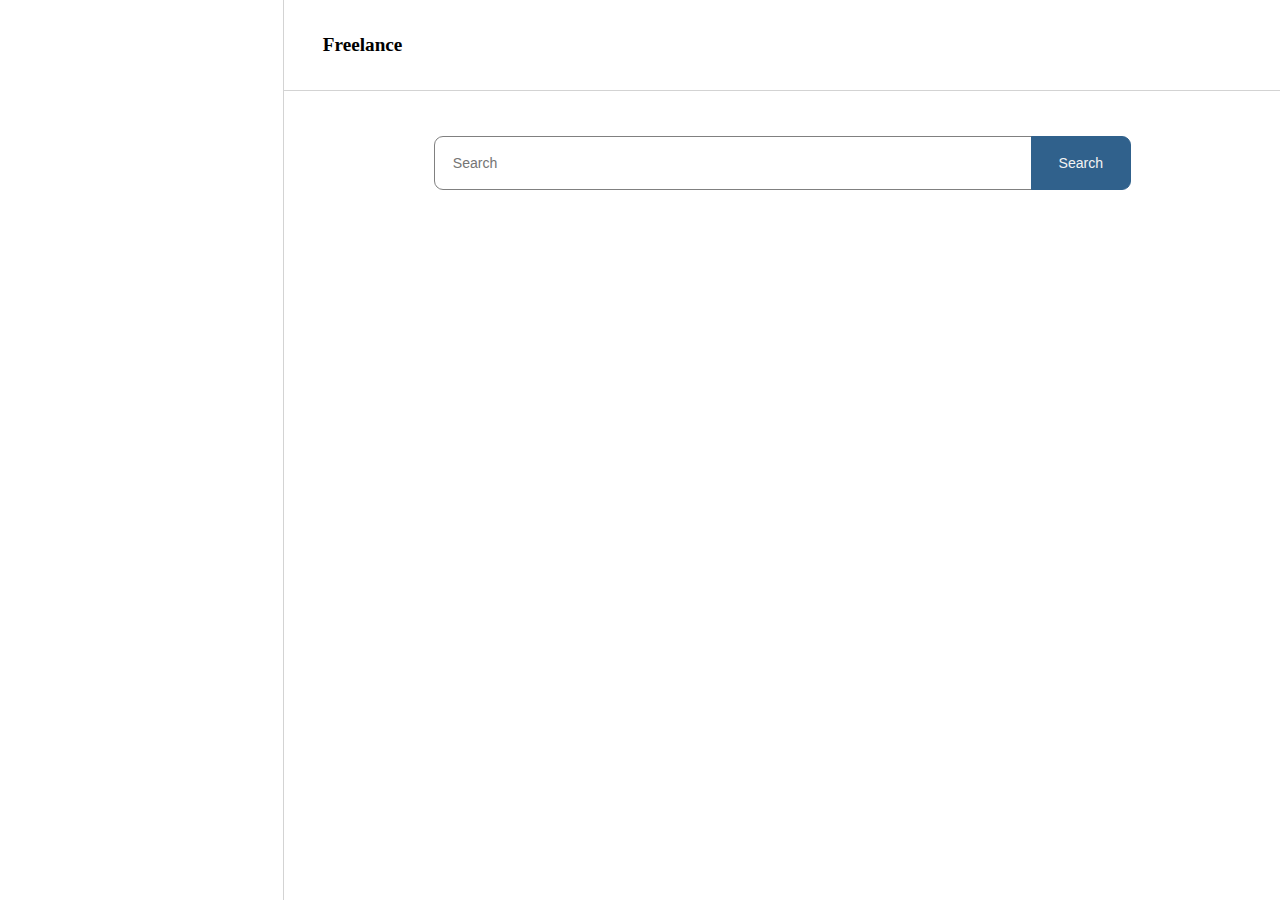
<file: Crud_project/target/classes/templates/index.html>
<!DOCTYPE html>
<html lang="en" xmlns:th="http://www.thymeleaf.org">
<head>
    <meta charset="UTF-8">
    <title>Freelance</title>
    <link rel="stylesheet" href="../static/css/FreelanceStyle.css" th:href="@{/css/FreelanceStyle.css}" type="text/css">
    <link rel="stylesheet" href="../static/css/appStyle.css" th:href="@{/css/appStyle.css}" type="text/css">

</head >
<body>
        <div class="anotherContainer">
            <nav th:include="/fragments/navbar :: navBar">
            </nav>
            <main>
                <div class="TopTitle">
                    Freelance
                </div>
                <div class="SearchSection">
                    <div class="SearchBlock">
                        <form action="/search" method="get">
                            <div><input type="text" name="search" placeholder="Search" class="Search" autocomplete="none"></div>
                            <div><button type="submit" class="SearchBtn">Search</button></div>
                        </form>
                    </div>
                </div>
                <div class="OrderContainer" th:include="/fragments/order :: Order(listOrders = ${listOrders}, user_id = ${user_id}, cartHash=${cartHash})">
                </div>
            </main>
        </div>


        <script
                src="https://code.jquery.com/jquery-3.6.0.min.js"
                integrity="sha256-/xUj+3OJU5yExlq6GSYGSHk7tPXikynS7ogEvDej/m4="
                crossorigin="anonymous"></script>
        <script>
            function SaveOrder(order_id,user_id,attrId) {
                let request_obj = {
                    order_id : order_id,
                    user_id : user_id
                };

                let classList = document.getElementById(attrId).classList;
                let check = classList.contains('LikeButtonBlock');
                if(check){
                    classList.remove('LikeButtonBlock');
                    classList.add('activeLikeButton');
                    document.getElementById(attrId).innerHtml = "Delete";
                    $.ajax({
                        type: "POST",
                        url: "/cart/save",
                        data: JSON.stringify(request_obj),
                        contentType: "application/json",
                        success: function () {
                            alert("Success");
                        }
                    });
                }else{
                    classList.remove('activeLikeButton');
                    classList.add('LikeButtonBlock');
                    document.getElementById(attrId).innerHtml = "Save";

                    $.ajax({
                        type: "POST",
                        url: "/cart/delete",
                        data: JSON.stringify(request_obj),
                        contentType: "application/json",
                        success: function () {
                            alert("Success");
                        }
                    });
                }
            }
        </script>
</body>
</html>
</file>
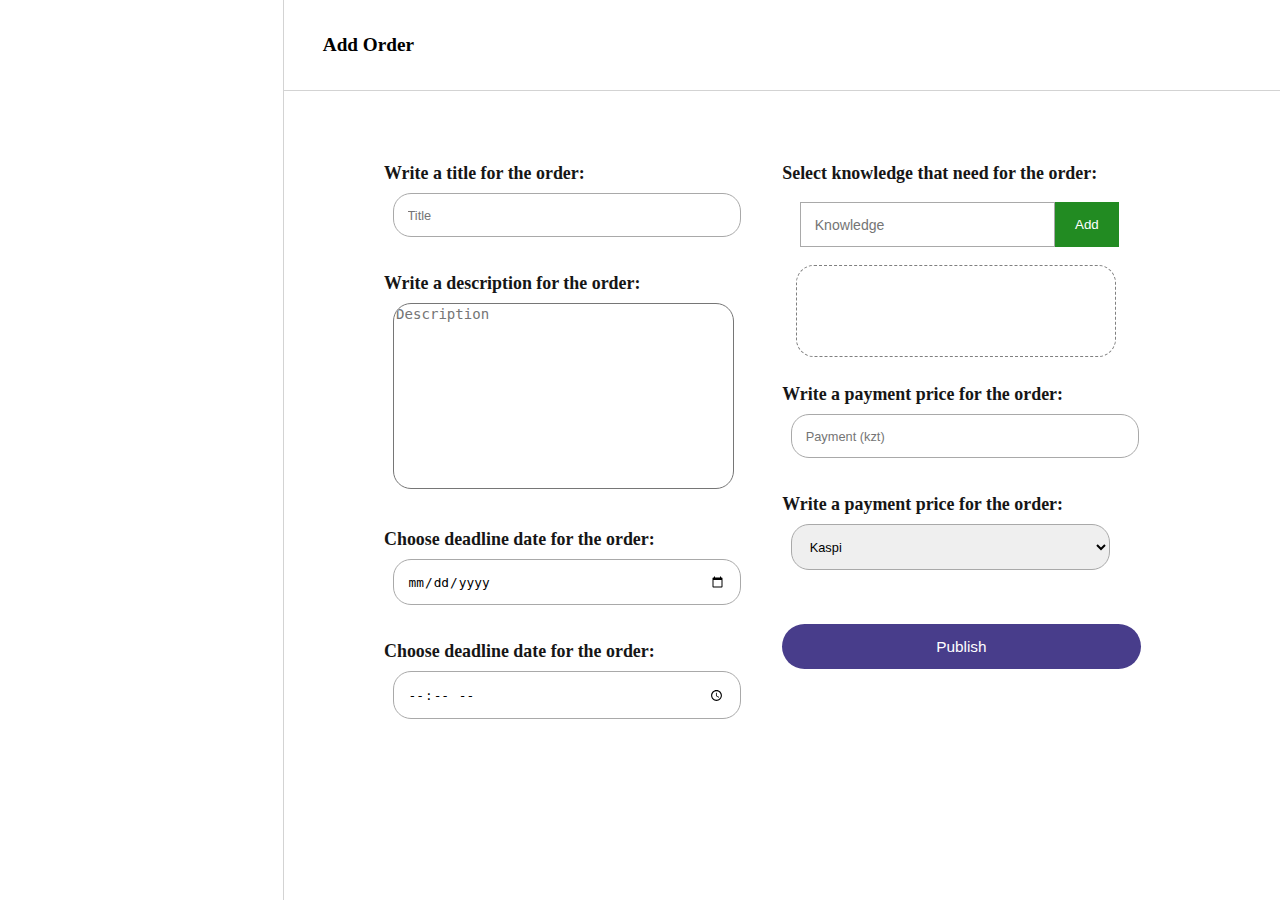
<file: Crud_project/target/classes/templates/AddOrder.html>
<!DOCTYPE html>
<html lang="en" xmlns:th="http://www.thymeleaf.org">
<head>
    <meta charset="UTF-8">
    <title>Add Order</title>
    <link rel="stylesheet" href="../static/css/appStyle.css" th:href="@{/css/appStyle.css}" type="text/css">
    <link rel="stylesheet" href="../static/css/AddStyle.css" th:href="@{/css/AddStyle.css}" type="text/css">

</head>
<body>
    <div class="anotherContainer">
        <nav th:include="/fragments/navbar :: navBar">
        </nav>
        <main>
            <div class="TopTitle">Add Order</div>
            <div class="AddBlock">
                <form th:action="@{/order/save}"  method="post" th:object="${order}">
                    <input type="hidden" th:field="*{id}" style="display: none">
                    <div class="LeftPart">
                    <div class="LabelBlock"><label for="title">Write a title for the order:</label></div>
                    <div class="InputBlock"><input type="text" id="title" th:field="*{title}" class="Input" placeholder="Title" ></div>

                    <div class="LabelBlock"><label for="description">Write a description for the order:</label></div>
                    <div class="InputBlock"><textarea id="description" th:field="*{description}" class="textarea" placeholder="Description"></textarea></div>

                    <div class="LabelBlock"><label for="dead_date">Choose deadline date for the order:</label></div>
                    <div class="InputBlock"><input type="date" id="dead_date" th:field="*{deadline}" class="Input"></div>

                    <div class="LabelBlock"><label for="dead_time">Choose deadline date for the order:</label></div>
                    <div class="InputBlock"><input type="time" id="dead_time" th:field="*{dead_time}" class="Input"></div>
                    </div>
                    <div class="RightPart">
                    <div class="LabelBlock"><label for="knowledge">Select knowledge that need for the order:</label></div>
                    <div class="KnowledgeInput">
                        <input type="text" id="knowledge" placeholder="Knowledge">
                        <button onclick="AddKnowledge()" type="button">Add</button>
                    </div>
                    <div id="knowledgeResultOutput"></div>
                    <input type="text" id="knowledgeResultInput" th:field="*{knowledge}" style="display: none" value="">

                    <div class="LabelBlock"><label for="payment">Write a payment price for the order:</label></div>
                    <div class="InputBlock"><input type="text" id="payment" th:field="*{payment}" class="Input" placeholder="Payment (kzt)"></div>

                    <div class="LabelBlock"><label for="paymentType">Write a payment price for the order:</label></div>
                    <div class="InputBlock">
                        <select id="paymentType" th:field="*{payment_type}" class="Input">
                            <option selected="selected" value="Kaspi">Kaspi</option>
                            <option value="Halyk">Halyk</option>
                            <option value="Jusan">Jusan</option>
                            <option value="Real">Real money</option>
                        </select>
                    </div>
                    <input type="date" th:field="*{created_date}" id="published_date" style="display: none" >
                    <input type="time" th:field="*{created_time}" id="published_time" style="display: none" >

                    <div class="submitBlock"><input type="submit" class="addSubmit" value="Publish"></div>
                    </div>
                </form>
            </div>
        </main>

    </div>
    <script type="text/javascript">


        let knowledge = document.getElementById('knowledge');
        let knowledgeResultOutput = document.getElementById('knowledgeResultOutput');
        let knowledgeResultInput = document.getElementById('knowledgeResultInput');
        let knowledgeArr = [];
        function AddKnowledge(){
            knowledgeArr.push(knowledge.value);
            knowledgeResultOutput.innerText = knowledgeArr;
            knowledgeResultInput.value = knowledgeArr;
            knowledge.value = '';

        }
        function SetDateTimeInput(){

            var today = new Date();
            var dd = today.getDate();
            var mm = today.getMonth()+1;
            var yyyy = today.getFullYear();
            var hh = today.getHours();
            var min = today.getMinutes();
            if(dd<10){
                dd = '0' + dd;
            }
            if(mm<10){
                mm = '0' + mm;
            }
            if(hh<10){
                hh = '0' + hh;
            }
            if(min<10){
                min = '0' + min;
            }
            var current_day = yyyy + '-' + mm + '-' + dd;
            var current_time = hh + ":" + min;
            console.log(current_day);
            console.log(current_time);

            document.getElementById('published_date').value = current_day;
            document.getElementById('published_time').value = current_time;
        }

        window.onload = function (){
            SetDateTimeInput();
        }
    </script>
</body>
</html>
</file>
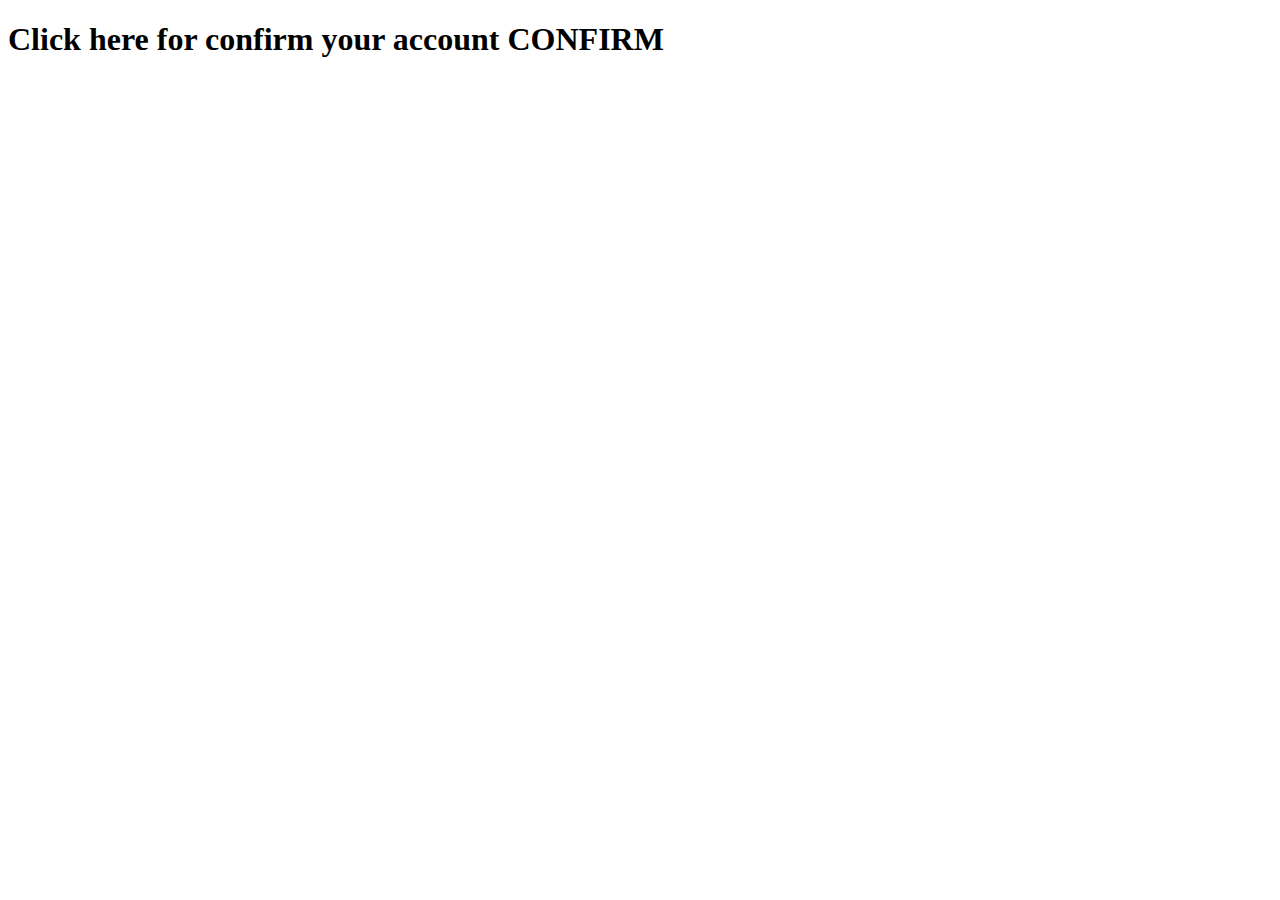
<file: Crud_project/target/classes/templates/Confirm.html>
<!DOCTYPE html>
<html lang="en" xmlns:th="http://www.thymeleaf.org">
<head>
    <meta charset="UTF-8">
    <title>Confirm page</title>
</head>
<body>
    <h1>
        Click here for confirm your account <a th:href="@{${'/api/v1/reg/confirm?token='+token}}"> CONFIRM</a>
    </h1>
</body>
</html>
</file>
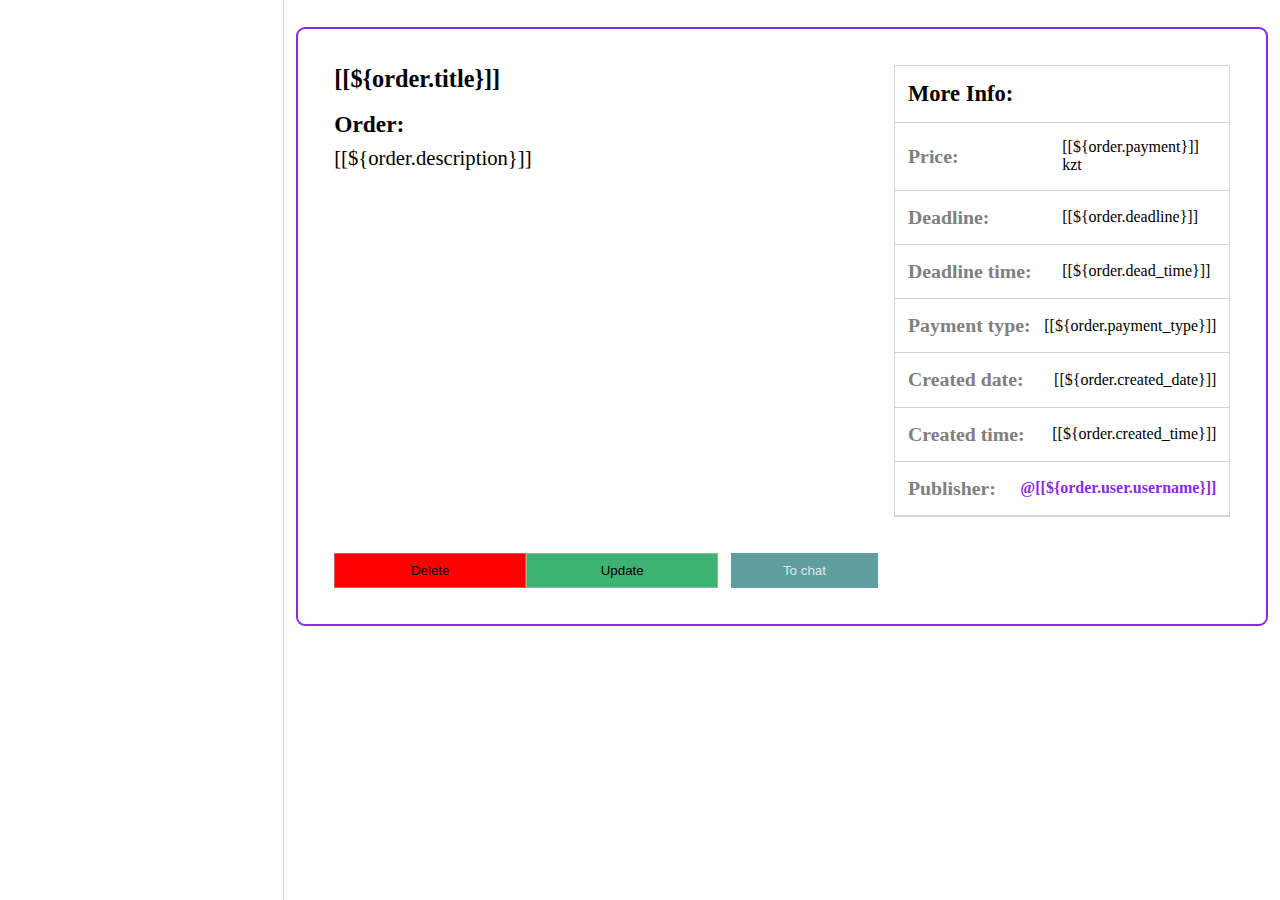
<file: Crud_project/target/classes/templates/OrderPage.html>
<!DOCTYPE html>
<html lang="en" xmlns:th="http://www.thymeleaf.org">
<head>
    <meta charset="UTF-8">
    <title>Order page</title>
    <link rel="stylesheet" href="../static/css/appStyle.css" th:href="@{/css/appStyle.css}" type="text/css">
    <link rel="stylesheet" href="../static/css/OrderPage.css" th:href="@{/css/OrderPage.css}" type="text/css">
</head>
<body>

    <div class="anotherContainer">
        <nav th:include="/fragments/navbar :: navBar">
        </nav>
        <main>
            <div class="Product">
                <div class="OrderInfo">
                    <div class="Name">[[${order.title}]]</div>
                    <div class="Description">
                        <span>Order: </span>
                        <span>[[${order.description}]]</span>
                    </div>
                </div>
                <div class=OtherInfo>
                    <div>More Info: </div>
                    <div>
                        <span>Price: </span>
                        <span>[[${order.payment}]] kzt</span>
                    </div>
                    <div>
                        <span>Deadline: </span>
                        <span>[[${order.deadline}]]</span>
                    </div>
                    <div>
                        <span>Deadline time: </span>
                        <span>[[${order.dead_time}]]</span>
                    </div>
                    <div>
                        <span>Payment type: </span>
                        <span>[[${order.payment_type}]]</span>
                    </div>
                    <div>
                        <span>Created date:</span>
                        <span>[[${order.created_date}]]</span>
                    </div>
                    <div>
                        <span>Created time:</span>
                        <span>[[${order.created_time}]]</span>
                    </div>
                    <div>
                        <span>Publisher:</span>
                        <span class="Publisher">
                            @[[${order.user.username}]]
                        </span>
                    </div>
                </div>
                <div class="BtnBlock">
                    <div class="CartBtnBlock" th:style="${order.user.id == user.id} ? 'display:block' : 'display:none'">
                        <div>
                            <a th:href="@{${'/order/delete?order_id='+order.id}}"><button type="submit" class="OrderDeleteBtn">Delete</button></a>
                        </div>
                        <div>
                            <button type="button" class="OrderUpdateBtn" onclick="ShowOrderUpdateForm()">Update</button>
                        </div>
                        </div>
                    <div class="ChatBtnBlock">
                        <a th:href="@{${'https://t.me/'+order.user.telegram}}" target="_blank"><button class="ChatBtn">To chat</button></a>
                    </div>
                </div>
            </div>
        </main>
    </div>

</body>
</html>
</file>
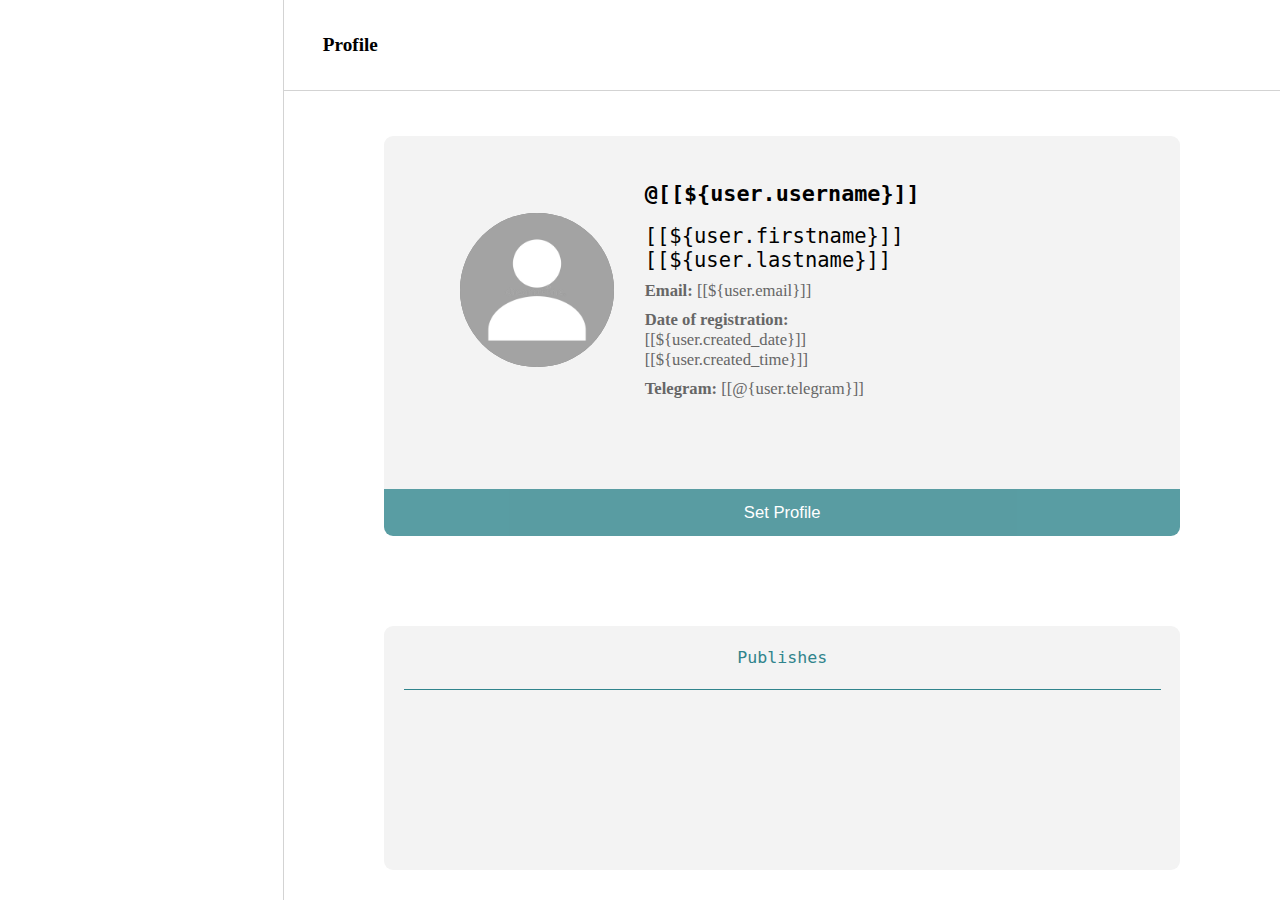
<file: Crud_project/target/classes/templates/Profile.html>
<!DOCTYPE html>
<html lang="en" xmlns:th="http://www.thymeleaf.org">
<head>
    <meta charset="UTF-8">
    <title>Profile</title>
    <link rel="stylesheet" href="../static/css/appStyle.css" th:href="@{/css/appStyle.css}" type="text/css">
    <link rel="stylesheet" href="../static/css/Profile.css" th:href="@{/css/Profile.css}" type="text/css">
</head>
<body>
<div class="anotherContainer">
    <nav th:include="/fragments/navbar :: navBar">
    </nav>
    <main style="position: relative">
        <div class="TopTitle">Profile</div>
        <div class="profileContainer">
            <div class="InfoSection">
            <div class="Left">
                <div class="ImageBlock">
                    <img th:src="@{${'/img/'+user.image}}" src="../static/img/UserDefaultImage.jpg" alt="UserDefaultImage" class="userImage"  onclick="showImageInput()">
                </div>
            </div>
            <div class="Right">
                <div class="InfoBlock">
                    <div class="Username">@[[${user.username}]]</div>
                    <div class="Fullname">[[${user.firstname}]] [[${user.lastname}]]</div>
                    <div class="info"><span>Email:</span> <span>[[${user.email}]]</span></div>
                    <div class="info"><span>Date of registration:</span> <span>[[${user.created_date}]] [[${user.created_time}]]</span></div>
                    <div class="info"><span>Telegram:</span> <span>[[@{user.telegram}]]</span></div>
                </div>
            </div>

            </div>

            <div class="ButtonSection">
                <button class="SetButton" onclick="ShowUpdateUserForm()">Set Profile</button>
            </div>

            <div class="PublishSection">
                <div class="PublishTitle">Publishes</div>
                <div class="PublishBlock">
                    <div class="OrderContainer" th:include="/fragments/order :: Order(listOrders = ${listOrders}, user_id = ${user.getId()}, cartHash=${cartHash})" style="width:100%; margin: 2vh 0 2vh 0">
                    </div>
                </div>
            </div>
        </div>

        <div id="ImageInputBlock" style="display: none">
            <form action="/profile/changeImage" method="post" enctype="multipart/form-data">
                <input type="file" name="image" class="ImageInput" accept="image/*" value="Select Image">
                <div class="ImageBtnBlock">
                    <div></div>
                    <div><button type="button" onclick="hideImageInput()" class="ImageBtn" id="CancelBtn1">Cancel</button></div>
                    <div><button type="submit" class="ImageBtn" id="SubmitBtn1">Change</button></div>
                </div>
            </form>
        </div>

        <div id="UpdateUserForm" style="display: none">
            <form action="/profile/update" method="post">
                <label for="fname">Firstname: </label>
                <input type="text" id="fname" name="firstname" class="updateInput" placeholder="Firstname" th:value="${user.firstname}">
                <label for="lname">Lastname: </label>
                <input type="text" id="lname" name="lastname" class="updateInput" placeholder="Lastname" th:value="${user.lastname}">
                <label for="uname">Lastname: </label>
                <input type="text" id="uname" name="username" class="updateInput" placeholder="Username" th:value="${user.username}">
                <label for="tname">Telegram username: </label>
                <input type="text" id="tname" name="telegram" class="updateInput" placeholder="Telegram username" th:value="${user.telegram}">
                <div class="ImageBtnBlock">
                    <div></div>
                    <div><button type="button" onclick="HideUpdateUserForm()" class="ImageBtn" id="CancelBtn2">Cancel</button></div>
                    <div><button type="submit" class="ImageBtn" id="SubmitBtn2">Update</button></div>
                </div>
            </form>
        </div>
    </main>
</div>


<script
        src="https://code.jquery.com/jquery-3.6.0.min.js"
        integrity="sha256-/xUj+3OJU5yExlq6GSYGSHk7tPXikynS7ogEvDej/m4="
        crossorigin="anonymous"></script>
<script>
    function SaveOrder(order_id,user_id,attrId) {
        let request_obj = {
            order_id : order_id,
            user_id : user_id
        };

        let classList = document.getElementById(attrId).classList;
        let check = classList.contains('LikeButtonBlock');
        if(check){
            classList.remove('LikeButtonBlock');
            classList.add('activeLikeButton');
            document.getElementById(attrId).innerText = 'Delete';
            $.ajax({
                type: "POST",
                url: "/cart/save",
                data: JSON.stringify(request_obj),
                contentType: "application/json",
                success: function () {
                    alert("Success");
                }
            });
        }else{
            classList.remove('activeLikeButton');
            classList.add('LikeButtonBlock');
            document.getElementById(attrId).innerText = 'Delete';

            $.ajax({
                type: "POST",
                url: "/cart/delete",
                data: JSON.stringify(request_obj),
                contentType: "application/json",
                success: function () {
                    alert("Success");
                }
            });
        }

    }
    function showImageInput(){
        document.getElementById('ImageInputBlock').style.display = 'block';
    }
    function hideImageInput(){
        document.getElementById('ImageInputBlock').style.display = 'none';
    }
    function ShowUpdateUserForm(){
        document.getElementById('UpdateUserForm').style.display = 'block';
    }
    function HideUpdateUserForm(){
        document.getElementById('UpdateUserForm').style.display = 'none';
    }
</script>
</body>
</html>
</file>
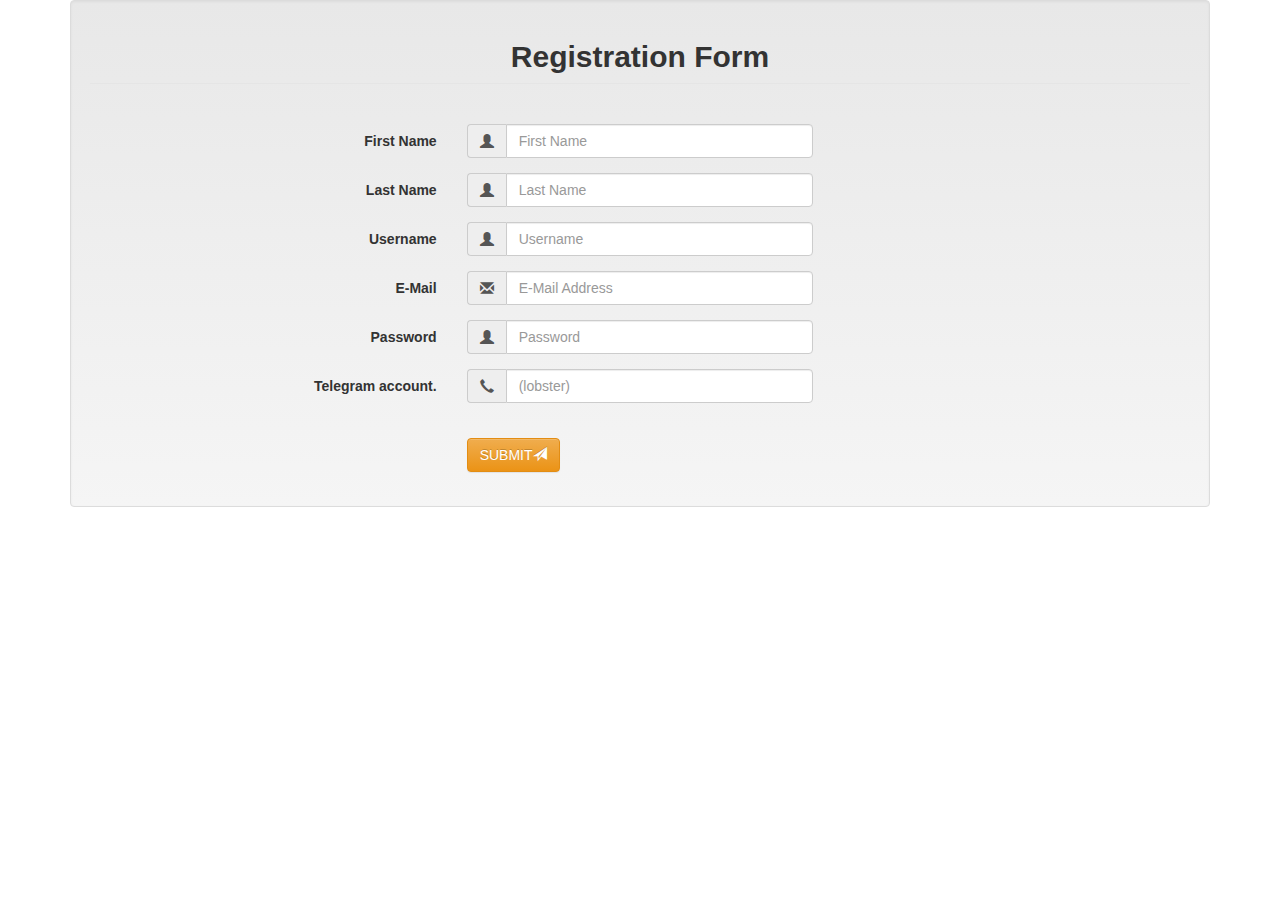
<file: Crud_project/target/classes/templates/Register.html>
<!DOCTYPE html>
<html lang="en" xmlns:th="http://www.thymeleaf.org">
<head>
    <meta charset="UTF-8" >
    <title>Registration</title>
    <!-- Latest compiled and minified CSS -->
    <link rel="stylesheet" href="https://stackpath.bootstrapcdn.com/bootstrap/3.4.1/css/bootstrap.min.css" integrity="sha384-HSMxcRTRxnN+Bdg0JdbxYKrThecOKuH5zCYotlSAcp1+c8xmyTe9GYg1l9a69psu" crossorigin="anonymous">

    <!-- Optional theme -->
    <link rel="stylesheet" href="https://stackpath.bootstrapcdn.com/bootstrap/3.4.1/css/bootstrap-theme.min.css" integrity="sha384-6pzBo3FDv/PJ8r2KRkGHifhEocL+1X2rVCTTkUfGk7/0pbek5mMa1upzvWbrUbOZ" crossorigin="anonymous">

    <!-- Latest compiled and minified JavaScript -->
    <script src="https://stackpath.bootstrapcdn.com/bootstrap/3.4.1/js/bootstrap.min.js" integrity="sha384-aJ21OjlMXNL5UyIl/XNwTMqvzeRMZH2w8c5cRVpzpU8Y5bApTppSuUkhZXN0VxHd" crossorigin="anonymous"></script>

    <link rel="stylesheet" type="text/css" th:href="@{/webjars/bootstrap/css/bootstrap.min.css}" />
    <style>
        #success_message{ display: none;}
    </style>
</head>
<body>

<div class="container">

    <form class="well form-horizontal" th:action="@{/api/v1/reg}" method="post"  id="contact_form" th:object="${user}">
        <fieldset>

            <!-- Form Name -->
            <legend><center><h2><b>Registration Form</b></h2></center></legend><br>

            <!-- Text input-->
            <input type="text" th:field="*{id}" style="display: none">
            <div class="form-group">
                <label class="col-md-4 control-label">First Name</label>
                <div class="col-md-4 inputGroupContainer">
                    <div class="input-group">
                        <span class="input-group-addon"><i class="glyphicon glyphicon-user"></i></span>
                        <input  th:field="*{firstname}" placeholder="First Name" class="form-control"  type="text">
                    </div>
                </div>
            </div>

            <!-- Text input-->

            <div class="form-group">
                <label class="col-md-4 control-label" >Last Name</label>
                <div class="col-md-4 inputGroupContainer">
                    <div class="input-group">
                        <span class="input-group-addon"><i class="glyphicon glyphicon-user"></i></span>
                        <input th:field="*{lastname}" placeholder="Last Name" class="form-control"  type="text">
                    </div>
                </div>
            </div>


            <!-- Text input-->

            <div class="form-group">
                <label class="col-md-4 control-label">Username</label>
                <div class="col-md-4 inputGroupContainer">
                    <div class="input-group">
                        <span class="input-group-addon"><i class="glyphicon glyphicon-user"></i></span>
                        <input  th:field="*{username}" placeholder="Username" class="form-control"  type="text">
                    </div>
                </div>
            </div>

            <div class="form-group">
                <label class="col-md-4 control-label">E-Mail</label>
                <div class="col-md-4 inputGroupContainer">
                    <div class="input-group">
                        <span class="input-group-addon"><i class="glyphicon glyphicon-envelope"></i></span>
                        <input th:field="*{email}" placeholder="E-Mail Address" class="form-control"  type="text">
                    </div>
                </div>
            </div>

            <!-- Text input-->

            <div class="form-group">
                <label class="col-md-4 control-label" >Password</label>
                <div class="col-md-4 inputGroupContainer">
                    <div class="input-group">
                        <span class="input-group-addon"><i class="glyphicon glyphicon-user"></i></span>
                        <input th:field="*{password}" name="user_password" placeholder="Password" class="form-control"  type="password">
                    </div>
                </div>
            </div>

            <!-- Text input-->

            <div class="form-group">
                <label class="col-md-4 control-label">Telegram account.</label>
                <div class="col-md-4 inputGroupContainer">
                    <div class="input-group">
                        <span class="input-group-addon"><i class="glyphicon glyphicon-earphone"></i></span>
                        <input th:field="*{telegram}" placeholder="(lobster)" class="form-control" type="text">
                    </div>
                </div>
            </div>
            <input type="date" th:field="*{created_date}" id="created_date" style="display: none">
            <input type="time" th:field="*{created_time}" id="created_time" style="display: none">
            <input type="text" th:field="*{userRole}" style="display: none" value="USER">


            <!-- Select Basic -->

            <!-- Success message -->
            <div class="alert alert-success" role="alert" id="success_message">Success <i class="glyphicon glyphicon-thumbs-up"></i> Success!.</div>

            <!-- Button -->
            <div class="form-group">
                <label class="col-md-4 control-label"></label>
                <div class="col-md-4"><br><button type="submit" class="btn btn-warning" >SUBMIT<span class="glyphicon glyphicon-send"></span></button>
                </div>
            </div>

        </fieldset>
    </form>
</div>
</div><!-- /.container -->
<script
        src="https://code.jquery.com/jquery-3.6.0.min.js"
        integrity="sha256-/xUj+3OJU5yExlq6GSYGSHk7tPXikynS7ogEvDej/m4="
        crossorigin="anonymous">
    $(document).ready(function () {
        $("#contact_form")
            .bootstrapValidator({
                // To use feedback icons, ensure that you use Bootstrap v3.1.0 or later
                feedbackIcons: {
                    valid: "glyphicon glyphicon-ok",
                    invalid: "glyphicon glyphicon-remove",
                    validating: "glyphicon glyphicon-refresh"
                },
                fields: {
                    first_name: {
                        validators: {
                            stringLength: {
                                min: 2
                            },
                            notEmpty: {
                                message: "Please enter your First Name"
                            }
                        }
                    },
                    last_name: {
                        validators: {
                            stringLength: {
                                min: 2
                            },
                            notEmpty: {
                                message: "Please enter your Last Name"
                            }
                        }
                    },
                    user_name: {
                        validators: {
                            stringLength: {
                                min: 8
                            },
                            notEmpty: {
                                message: "Please enter your Username"
                            }
                        }
                    },
                    user_password: {
                        validators: {
                            stringLength: {
                                min: 8
                            },
                            notEmpty: {
                                message: "Please enter your Password"
                            }
                        }
                    },
                    confirm_password: {
                        validators: {
                            stringLength: {
                                min: 8
                            },
                            notEmpty: {
                                message: "Please confirm your Password"
                            }
                        }
                    },
                    email: {
                        validators: {
                            notEmpty: {
                                message: "Please enter your Email Address"
                            },
                            emailAddress: {
                                message: "Please enter a valid Email Address"
                            }
                        }
                    },
                    contact_no: {
                        validators: {
                            stringLength: {
                                min: 12,
                                max: 12,
                                notEmpty: {
                                    message: "Please enter your Contact No."
                                }
                            }
                        },
                        department: {
                            validators: {
                                notEmpty: {
                                    message: "Please select your Department/Office"
                                }
                            }
                        }
                    }
                }
            })
            .on("success.form.bv", function (e) {
                $("#success_message").slideDown({ opacity: "show" }, "slow"); // Do something ...
                $("#contact_form").data("bootstrapValidator").resetForm();

                // Prevent form submission
                e.preventDefault();

                // Get the form instance
                var $form = $(e.target);

                // Get the BootstrapValidator instance
                var bv = $form.data("bootstrapValidator");

                // Use Ajax to submit form data
                $.post(
                    $form.attr("action"),
                    $form.serialize(),
                    function (result) {
                        console.log(result);
                    },
                    "json"
                );
            });
    });

</script>


<script>
    function SetDateTimeInput(){

        var today = new Date();
        var dd = today.getDate();
        var mm = today.getMonth()+1;
        var yyyy = today.getFullYear();
        var hh = today.getHours();
        var min = today.getMinutes();
        if(dd<10){
            dd = '0' + dd;
        }
        if(mm<10){
            mm = '0' + mm;
        }
        if(hh<10){
            hh = '0' + hh;
        }
        if(min<10){
            min = '0' + min;
        }
        var current_day = yyyy + '-' + mm + '-' + dd;
        var current_time = hh + ":" + min;
        console.log(current_day);
        console.log(current_time);

        document.getElementById('created_date').value = current_day;
        document.getElementById('created_time').value = current_time;
    }

    window.onload = function (){
        SetDateTimeInput();
    }
</script>

</body>
</html>
</file>
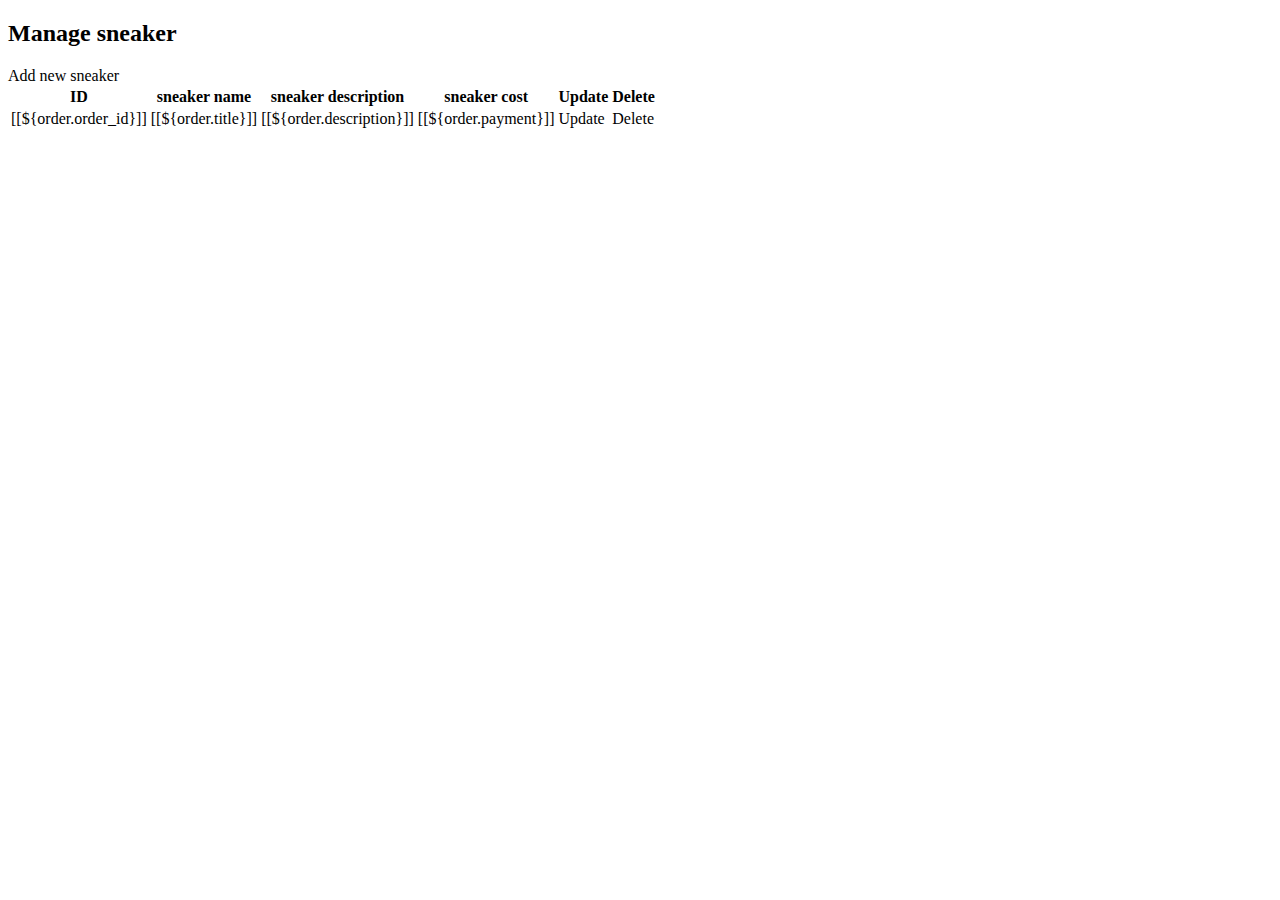
<file: Crud_project/target/classes/templates/sneaker.html>
<!DOCTYPE html>
<html lang="en">
<head>
    <meta charset="UTF-8">
    <title>Order list</title>
</head>
<body>
<!DOCTYPE html>
<html lang="en" xmlns:th="http://www.thymeleaf.org">
<head>
    <meta charset="UTF-8">
    <title>Manage Order</title>
    <link rel="stylesheet" type="text/css" th:href="@{/webjars/bootstrap/css/bootstrap.min.css}" />
</head>
<body>


<div class="container-fluid text-center">

    <div><h2>Manage sneaker</h2></div>
    <div class="m-2">
        <a class="h3" th:href="@{/order/new}">Add new sneaker</a>
    </div>
    <div>
        <table class="table table-bordered">
            <thead class="thead-light">
            <tr>
                <th>ID</th>
                <th>sneaker name</th>
                <th>sneaker description</th>
                <th>sneaker cost</th>
                <th>Update</th>
                <th>Delete</th>
            </tr>
            <tbody>
            <th:block th:each="order : ${listOrders} ">
                <tr>
                    <td> [[${order.order_id}]]</td>
                    <td> [[${order.title}]]</td>
                    <td> [[${order.description}]]</td>
                    <td> [[${order.payment}]]</td>
                    <td> <a class="h4 mr-3" th:href="@{'/order/update/' + ${order.order_id}}" >Update</a></td>
                    <td> <a class="h4" th:href="@{'/order/delete/' + ${order.order_id}}">Delete</a></td>
                </tr>
            </th:block>
            </tbody>
            </thead>
        </table>
    </div>

</div>


</body>
</html>
</body>
</html>
</file>
